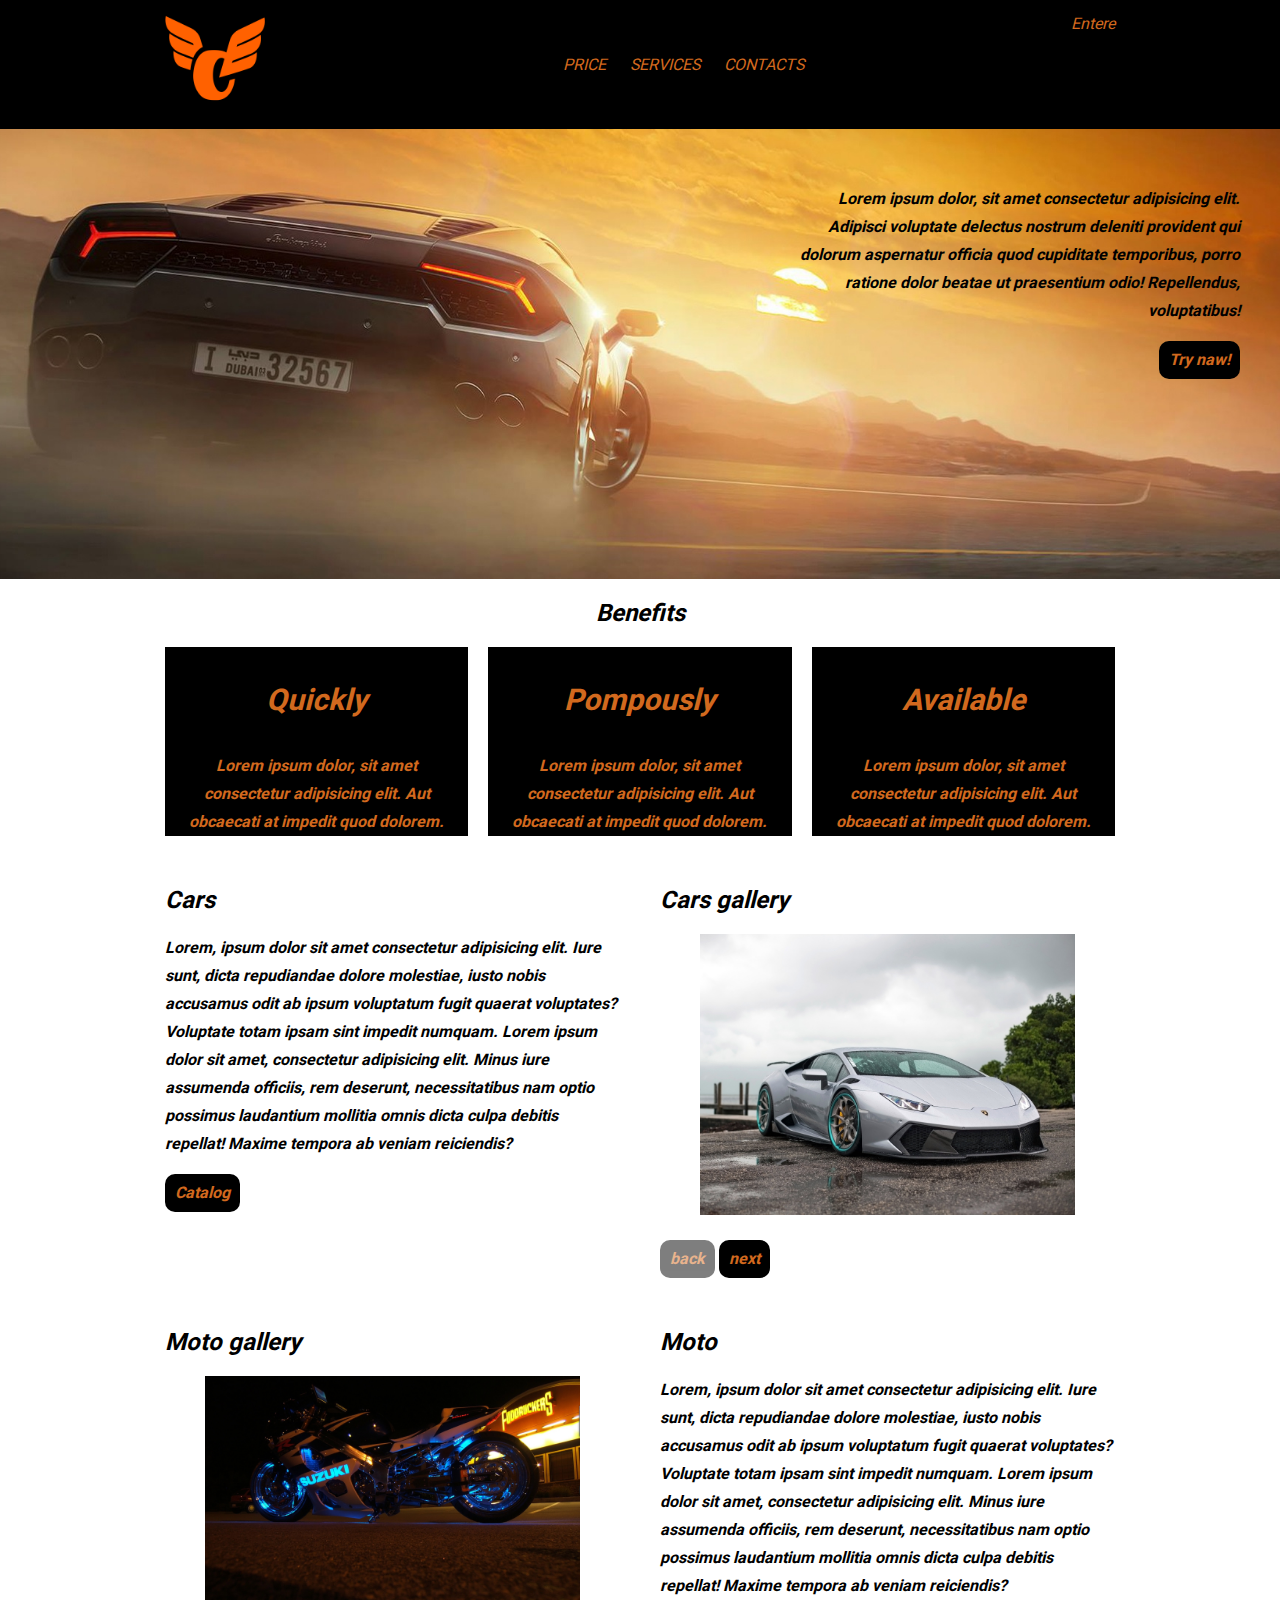
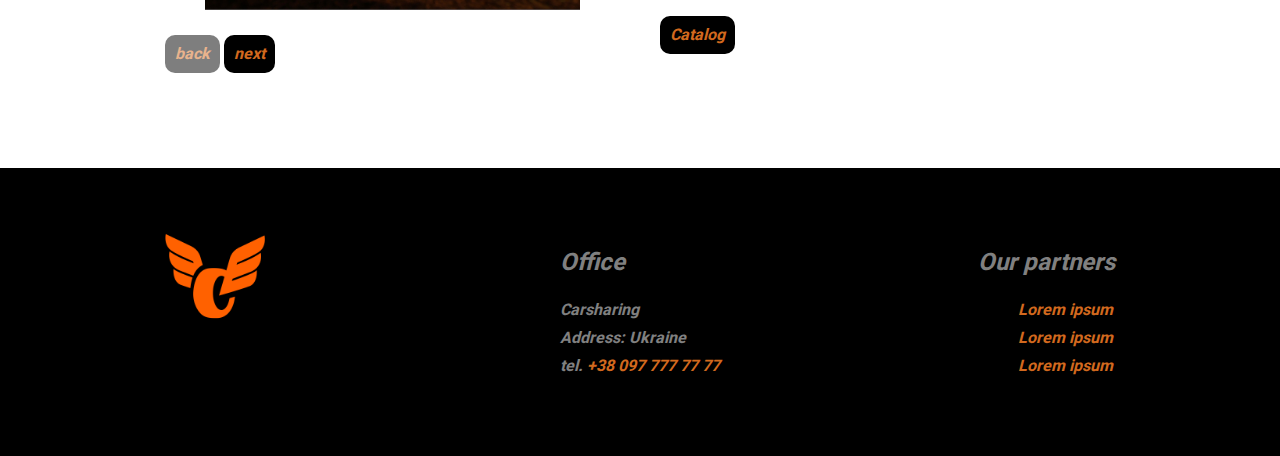
<file: index.html>
<!DOCTYPE html>
<html class="page" lang="en">
  <head>
    <meta charset="UTF-8" />
    <title>Carsharing</title>
    <!-- <link rel="stylesheet" href="css/normalize.css"> -->
    <link rel="stylesheet" href="css/stile.css" />
    <link
      rel="apple-touch-icon"
      sizes="180x180"
      href="favicon/apple-touch-icon.png"
    />
    <link
      rel="icon"
      type="image/png"
      sizes="32x32"
      href="favicon/favicon-32x32.png"
    />
    <link
      rel="icon"
      type="image/png"
      sizes="16x16"
      href="favicon/favicon-16x16.png"
    />
    <link rel="manifest" href="favicon/site.webmanifest" />
    <link
      rel="mask-icon"
      href="favicon/safari-pinned-tab.svg"
      color="#d5965b"
    />
    <meta name="msapplication-TileColor" content="#00aba9" />
    <meta name="theme-color" content="#090000" />
  </head>

  <body class="page-body">
    <header class="main-header">
      <nav class="navigation">
        <div class="bar">
          <div class="navigation-wrapper">
            <a
              ><img
                class="logo"
                src="img/logo.png"
                width="100"
                height="100"
                alt="logo Carsharing"
            /></a>
            <ul class="site-navigation">
              <li><a href="blank.html">Price</a></li>
              <li><a href="blank.html">Services</a></li>
              <li><a href="blank.html">Contacts</a></li>
            </ul>
            <div class="user-naviation">
              <a class="login" href="blank.html">Entere</a>
            </div>
          </div>
        </div>
      </nav>
    </header>
    <main class="main-container">
      <section class="banner">
        <div class="banner-text">
          <p>
            Lorem ipsum dolor, sit amet consectetur adipisicing elit. Adipisci
            voluptate delectus nostrum deleniti provident qui dolorum aspernatur
            officia quod cupiditate temporibus, porro ratione dolor beatae ut
            praesentium odio! Repellendus, voluptatibus!
          </p>
          <a class="button banner-button" href="blank.html">Try naw!</a>
        </div>
      </section>
      <div class="container">
        <section class="features">
          <h2>Benefits</h2>
          <ul class="features-list">
            <li class="features-item">
              <h3>Quickly</h3>
              <p>
                Lorem ipsum dolor, sit amet consectetur adipisicing elit. Aut
                obcaecati at impedit quod dolorem.
              </p>
            </li>
            <li class="features-item">
              <h3>Pompously</h3>
              <p>
                Lorem ipsum dolor, sit amet consectetur adipisicing elit. Aut
                obcaecati at impedit quod dolorem.
              </p>
            </li>
            <li class="features-item">
              <h3>Available</h3>
              <p>
                Lorem ipsum dolor, sit amet consectetur adipisicing elit. Aut
                obcaecati at impedit quod dolorem.
              </p>
            </li>
          </ul>
        </section>
        <div class="columns">
          <section class="text text-auto">
            <h2>Cars</h2>
            <p>
              Lorem, ipsum dolor sit amet consectetur adipisicing elit. Iure
              sunt, dicta repudiandae dolore molestiae, iusto nobis accusamus
              odit ab ipsum voluptatum fugit quaerat voluptates? Voluptate totam
              ipsam sint impedit numquam. Lorem ipsum dolor sit amet,
              consectetur adipisicing elit. Minus iure assumenda officiis, rem
              deserunt, necessitatibus nam optio possimus laudantium mollitia
              omnis dicta culpa debitis repellat! Maxime tempora ab veniam
              reiciendis?
            </p>
            <a class="button" href="blank.html">Catalog</a>
          </section>
          <section class="gallery gallery-auto">
            <h2>Cars gallery</h2>
            <figure>
              <a href="#">
                <img
                  src="img/lamborghini.jpg"
                  width="450"
                  height="300"
                  alt="lamborghini"
                />
              </a>
            </figure>
            <button class="button gallery-button" type="button" disabled>
              back
            </button>
            <button class="button gallery-button" type="button">next</button>
          </section>
        </div>
        <div class="columns">
          <section class="gallery gallery-moto">
            <h2>Moto gallery</h2>
            <figure>
              <a href="#">
                <img
                  src="img/suzuki.jpg"
                  width="450"
                  height="300"
                  alt="suzuki"
                />
              </a>
            </figure>
            <button class="button gallery-button" type="button" disabled>
              back
            </button>
            <button class="button gallery-button" type="button">next</button>
          </section>
          <section class="text text-moto">
            <h2>Moto</h2>
            <p>
              Lorem, ipsum dolor sit amet consectetur adipisicing elit. Iure
              sunt, dicta repudiandae dolore molestiae, iusto nobis accusamus
              odit ab ipsum voluptatum fugit quaerat voluptates? Voluptate totam
              ipsam sint impedit numquam. Lorem ipsum dolor sit amet,
              consectetur adipisicing elit. Minus iure assumenda officiis, rem
              deserunt, necessitatibus nam optio possimus laudantium mollitia
              omnis dicta culpa debitis repellat! Maxime tempora ab veniam
              reiciendis?
            </p>
            <a class="button" href="blank.html">Catalog</a>
          </section>
        </div>
      </div>
    </main>
    <footer class="main-footer">
      <div class="container">
        <a
          ><img
            class="logo"
            src="img/logo.png"
            width="100"
            height="100"
            alt="logo Carsharing"
        /></a>
        <section class="footer-contacts">
          <h2>Offiсe</h2>
          <p>
            Carsharing <br />
            Address: Ukraine<br />
            tel. <a href="tel:+380977777777">+38 097 777 77 77</a>
          </p>
        </section>
        <section class="footer-partners">
          <h2>Our partners</h2>
          <ul>
            <li><a href="#">Lorem ipsum</a></li>
            <li><a href="#">Lorem ipsum</a></li>
            <li><a href="#">Lorem ipsum</a></li>
          </ul>
        </section>
      </div>
    </footer>
    <!-- <section class="modal">
      <h2>Сabinet</h2>
      <form class="login-form" action="#" method="POST">
        <p>
          <label>
            <input
              class="login-email"
              type="email"
              name="login"
              placeholder="email@email.com"
            />
            Login
          </label>
        </p>
        <p>
          <label>
            <input
              class="login-password"
              type="password"
              name="password"
              placeholder="********"
            />
            Password
          </label>
        </p>
        <p>
          <label>
            <input type="checkbox" name="remember" />
            Remember
          </label>
        </p>
        <button class="button" type="submit">Enter</button>
      </form>
      <button class="modal-close" type="button">close</button>
    </section> -->
  </body>
</html>
</file>
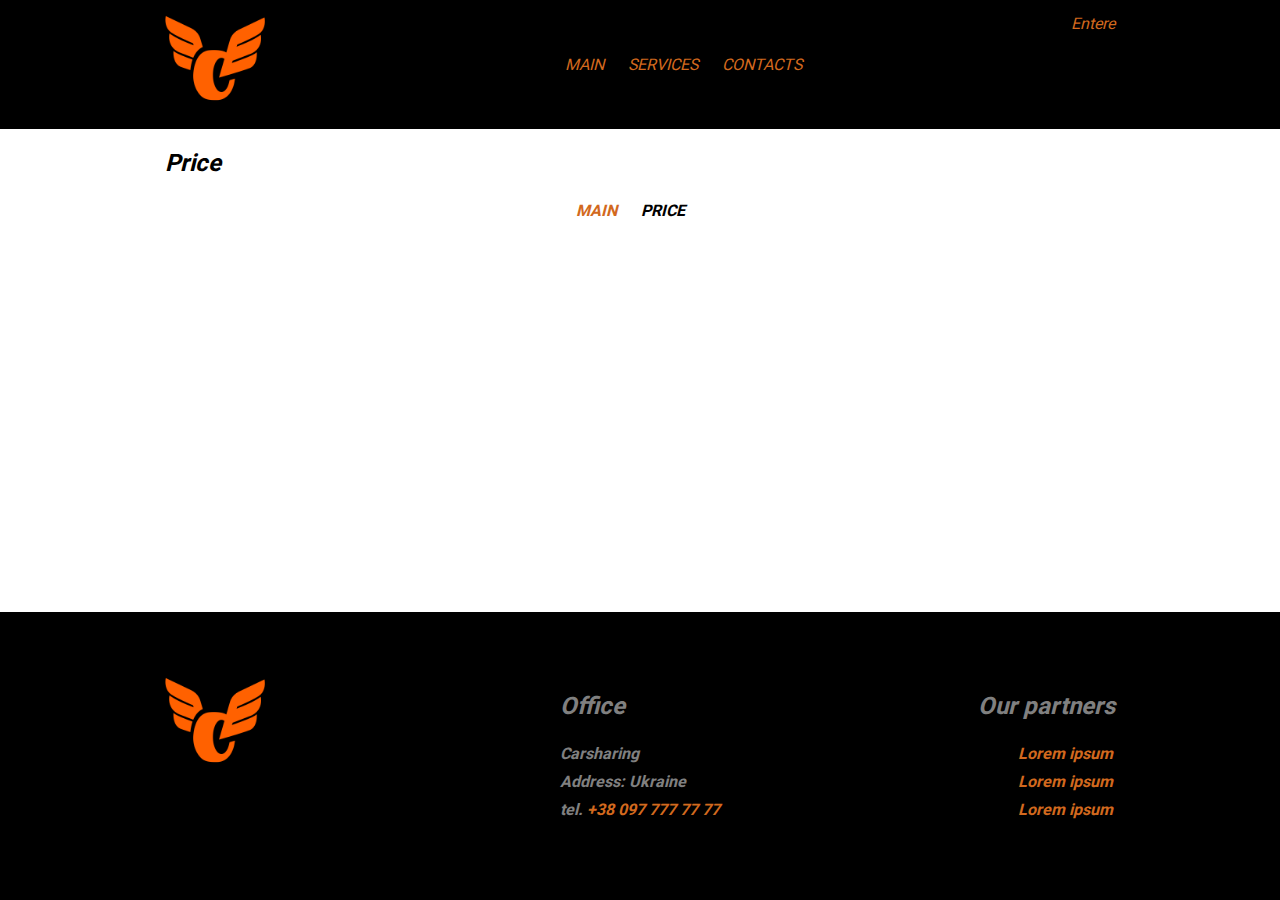
<file: blank.html>
<!DOCTYPE html>
<html class="page" lang="en">
  <head>
    <meta charset="UTF-8" />
    <title>Carsharing blank</title>
    <!-- <link rel="stylesheet" href="css/normalize.css"> -->
    <link rel="stylesheet" href="css/stile.css" />
    <link
      rel="apple-touch-icon"
      sizes="180x180"
      href="favicon/apple-touch-icon.png"
    />
    <link
      rel="icon"
      type="image/png"
      sizes="32x32"
      href="favicon/favicon-32x32.png"
    />
    <link
      rel="icon"
      type="image/png"
      sizes="16x16"
      href="favicon/favicon-16x16.png"
    />
    <link rel="manifest" href="favicon/site.webmanifest" />
    <link
      rel="mask-icon"
      href="favicon/safari-pinned-tab.svg"
      color="#d5965b"
    />
    <meta name="msapplication-TileColor" content="#00aba9" />
    <meta name="theme-color" content="#090000" />
  </head>

  <body class="page-body">
    <header class="main-header">
      <nav class="navigation">
        <div class="bar">
          <div class="navigation-wrapper">
            <a href="index.html"
              ><img
                class="logo"
                src="img/logo.png"
                width="100"
                height="100"
                alt="logo Carsharing"
            /></a>
            <ul class="site-navigation">
              <li><a href="index.html">Main</a></li>
              <li><a href="blank.html">Services</a></li>
              <li><a href="blank.html">Contacts</a></li>
            </ul>
            <div class="user-naviation">
              <a class="login" href="blank.html">Entere</a>
            </div>
          </div>
        </div>
      </nav>
    </header>
    <main>
      <div class="container">
        <h2>Price</h2>
        <section class="way">
          <ul class="site-navigation">
            <li><a href="index.html">Main</a></li>
            <li>Price</li>
          </ul>
        </section>
      </div>
    </main>
    <footer class="main-footer">
      <div class="container">
        <a href="index.html"
          ><img
            class="logo"
            src="img/logo.png"
            width="100"
            height="100"
            alt="logo Carsharing"
        /></a>
        <section class="footer-contacts">
          <h2>Offiсe</h2>
          <p>
            Carsharing <br />
            Address: Ukraine<br />
            tel. <a href="tel:+380977777777">+38 097 777 77 77</a>
          </p>
        </section>
        <section class="footer-partners">
          <h2>Our partners</h2>
          <ul>
            <li><a href="#">Lorem ipsum</a></li>
            <li><a href="#">Lorem ipsum</a></li>
            <li><a href="#">Lorem ipsum</a></li>
          </ul>
        </section>
      </div>
    </footer>
  </body>
</html>
</file>
<file: css/stile.css>
@font-face {
  font-family: "Roboto";
  src: url("../fonts/Roboto-Regular.eot");
  src: local("☺"), url("../fonts/Roboto-Regular.woff") format("woff"),
    url("../fonts/Roboto-Regular.ttf") format("truetype"),
    url("../fonts/Roboto-Regular.svg") format("svg");
  font-weight: normal;
  font-style: normal;
}

@font-face {
  font-family: "Roboto";
  src: url("../fonts/Roboto-Bold.eot");
  src: local("☺"), url("../fonts/Roboto-Bold.woff") format("woff"),
    url("../fonts/Roboto-Bold.ttf") format("truetype"),
    url("../fonts/Roboto-Bold.svg") format("svg");
  font-weight: 700;
  font-style: normal;
}

body {
  min-width: 950px;
  margin: 0 auto;
  padding: 0;
  font-family: "Roboto";
  font-size: 16px;
  line-height: 28px;
  font-weight: 700;
  font-style: italic;

  min-height: 100%;
  display: grid;
  grid-template-rows: min-content 1fr min-content;
  align-content: start;
}

a {
  text-decoration: none;
  color: chocolate;
}

img {
  max-width: 100%;
  height: auto;
}

ul {
  list-style: none;
}

/* grid */
.page {
  height: 100%;
}

/* .main-header {
  margin-bottom: 70px;
  border: 3px solid greenyellow;
} */

.container {
  width: 950px;
  margin: 0 auto;
  padding: 0 10px;
}

.navigation {
  display: grid;
  font-size: 16px;
  font-weight: 400;
  color: orange;
}

.bar {
  background-color: black;
}

.navigation-wrapper {
  display: grid;
  grid-template-columns: 150px 1fr min-content;
  width: 950px;
  margin: 0 auto;
  padding: 10px;
}

.site-navigation {
  margin: auto 0;
  padding: 0;
  text-transform: uppercase;
  text-align: center;
}

.site-navigation li {
  display: inline-block;
  text-decoration: none;
  margin-right: 20px;
}

.site-navigation li:hover {
  background-color: gray;
  border-radius: 3px;
}

.user-naviation {
  max-width: 150px;
}

/* banner */
.banner {
  background-color: grey;
  background: url("../img/banner.jpg") 50% 50% / cover no-repeat;
  min-height: 450px;

  /* border: 3px solid red; */
}

.banner-text {
  max-width: 450px;
  text-align: right;
  float: right;
  margin: 40px;
}

/* Benefits */

.features h2 {
  text-align: center;
}
.features-list {
  display: grid;
  grid-template-columns: 1fr 1fr 1fr;
  column-gap: 20px;
  margin: 0;
  padding: 0;
  list-style: none;
}
.features-item {
  text-align: center;
  color: chocolate;
  background-color: black;
  /* border-radius: 20px; */
}

.features-item p {
  margin: 0 10px;
}

.features-item h3 {
  font-size: 30px;
  line-height: 45px;
}

/* columns */
.columns {
  display: grid;
  grid-template-columns: 1fr 1fr;
  column-gap: 40px;
  margin: 30px 0;
  /* background-color: rgb(162, 235, 235); */
}

/* gallery */
.gallery img {
  background-color: gray;
  /* border: 7px solid rgb(211, 16, 236); */
}

/* button */
.button {
  display: inline-block;
  padding: 5px 10px;
  /* margin-right: 16px; */
  font: inherit;
  border-radius: 10px;
  text-align: center;
  color: chocolate;
  vertical-align: middle;
  background-color: black;
  border: none;
}

.button:hover {
  background-color: gray;
  color: black;
}

.button:active {
  box-shadow: 0 0 10px rgba(0, 0, 0, 0.4);
}

.button:disabled {
  cursor: pointer;
  opacity: 0.5;
}

/* footer */
.main-footer {
  padding: 60px 0;
  margin-top: 65px;
  color: gray;
  background-color: black;
}

.main-footer .container {
  display: grid;
  grid-template-columns: 1fr 1fr 1fr;
}

.footer-contacts {
  justify-self: center;
  /* border: 3px solid red; */
}

.footer-partners {
  justify-self: end;
  max-width: 200px;
  /* border: 3px solid red; */
}

@media (max-width: 970px) {
  .navigation-wrapper {
    width: 350px;
  }
  .container {
    width: 350px;
  }
  .columns {
    grid-template-columns: 1fr;
  }

  body {
    min-width: 350px;
  }
}
@media (max-width: 690px) {
  .navigation-wrapper {
    grid-template-columns: 1fr;
    width: 150px;
  }
  .features-list {
    grid-template-columns: 1fr;
    gap: 5px;
    width: 150px;
    margin: 0 auto;
  }
  .main-footer .container {
    grid-template-columns: 1fr;
    width: 150px;
    margin: 0 auto;
  }
}
/* modal */
/* .modal {
  color: black;
  background-color: gray;
  box-shadow: 0 30px 50px rgba(0, 0, 0, 0.8);
}
.modal h2 {
  font-size: 30px;
  line-height: 40px;
}

.login-password,
.login-email {
  font: inherit;
  color: black;
  border: 2px solid chocolate;
} */
</file>
